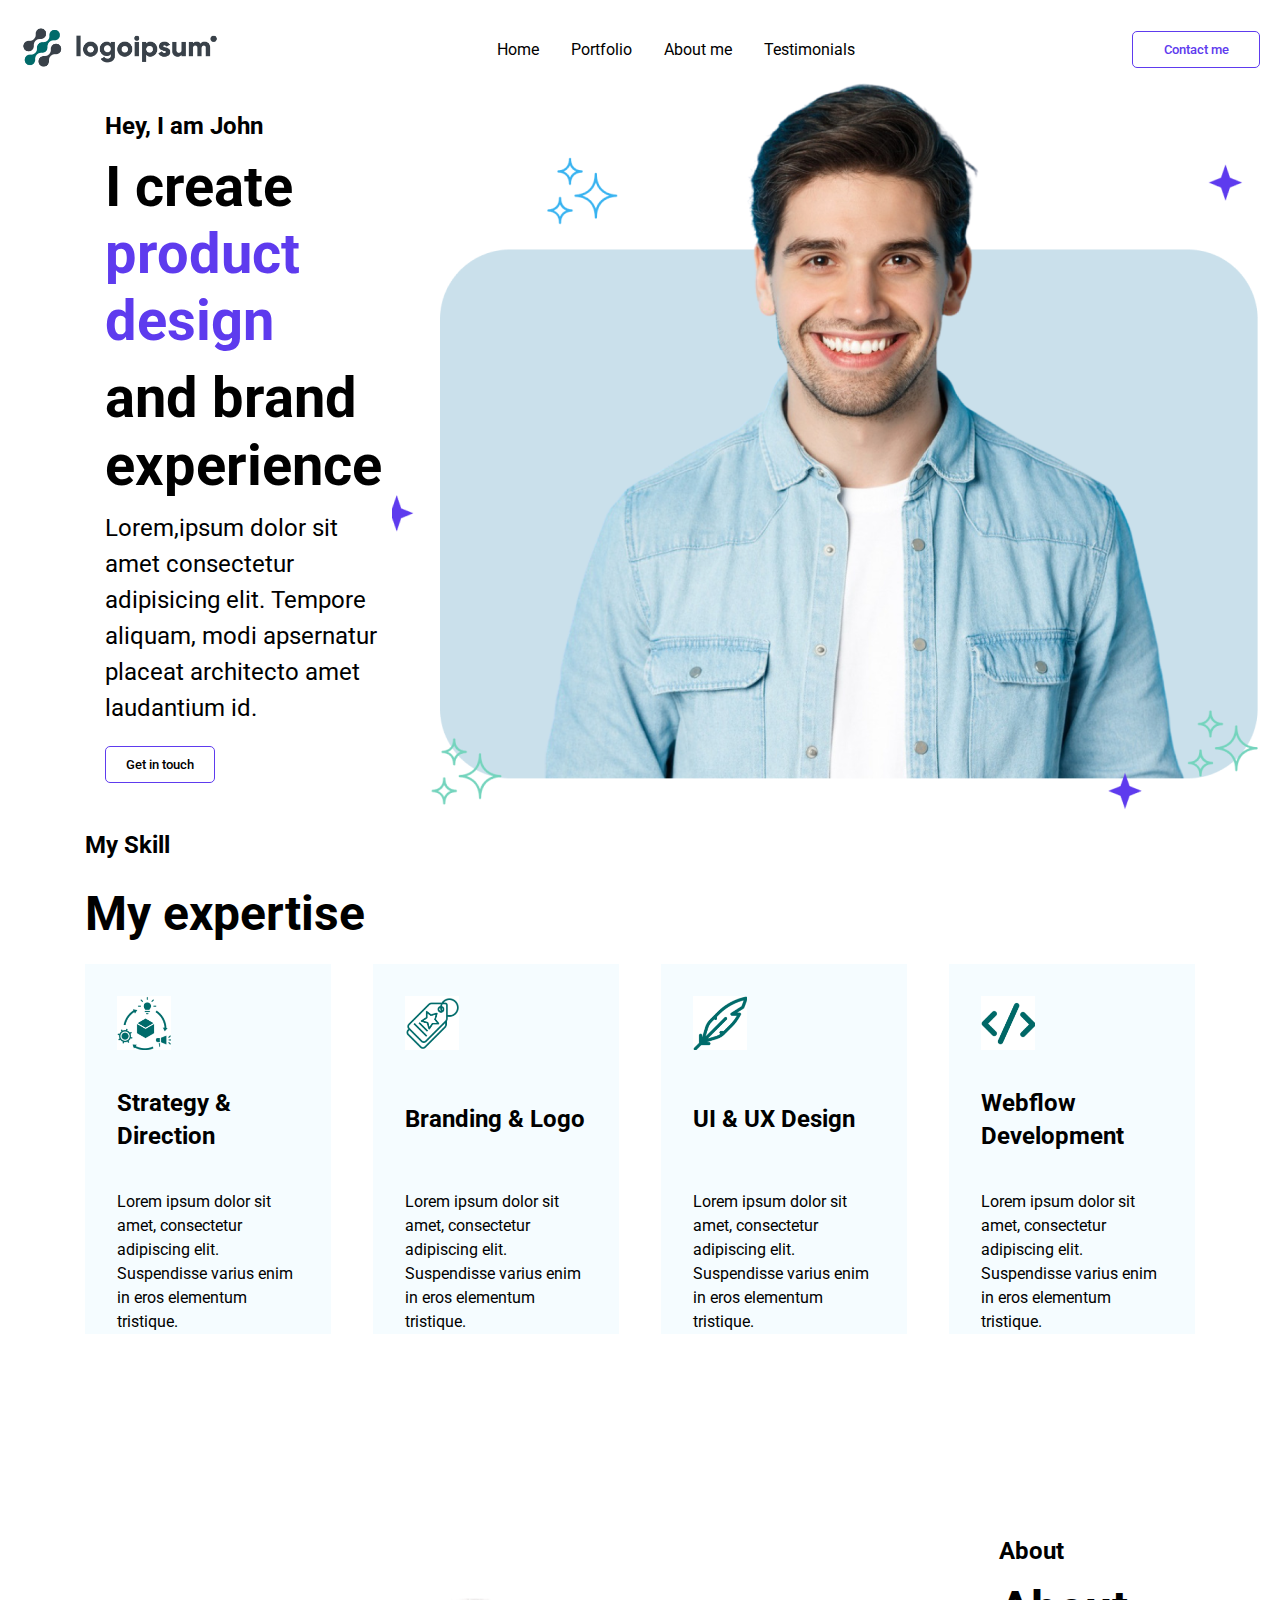
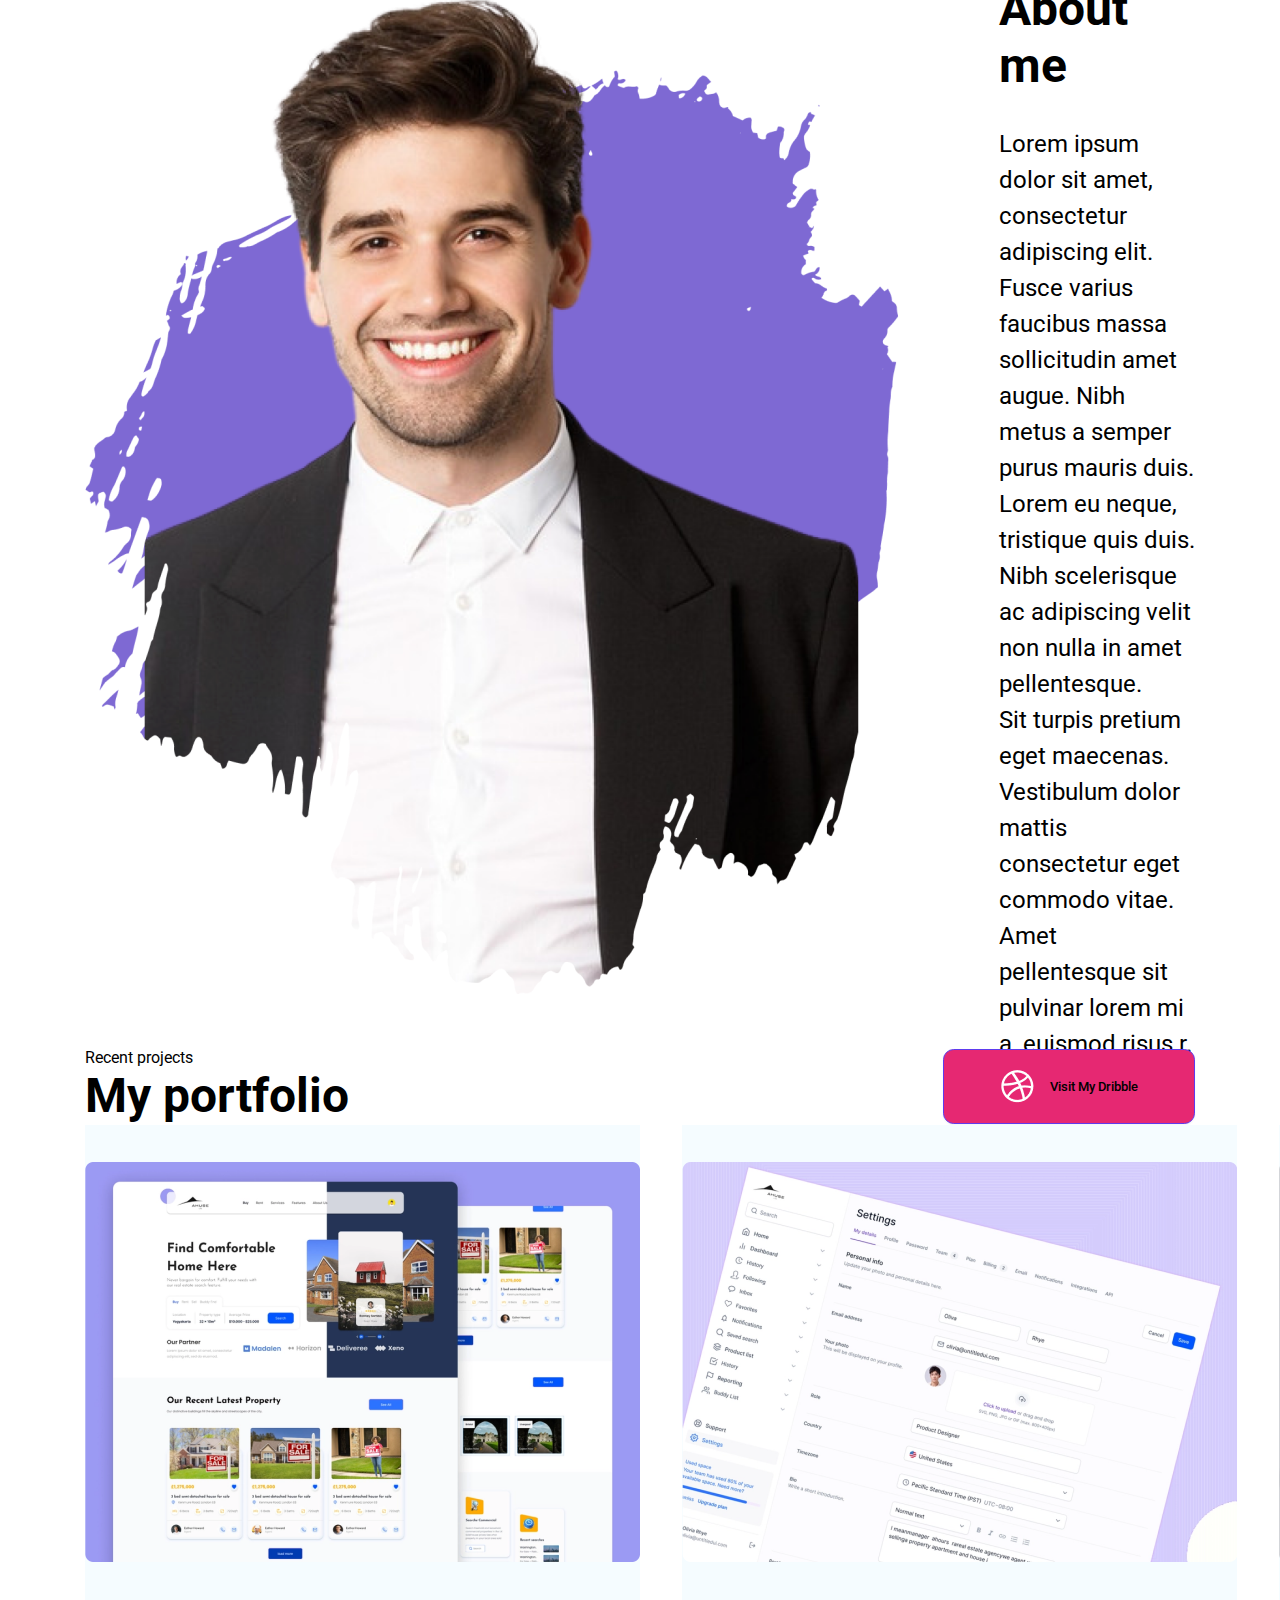
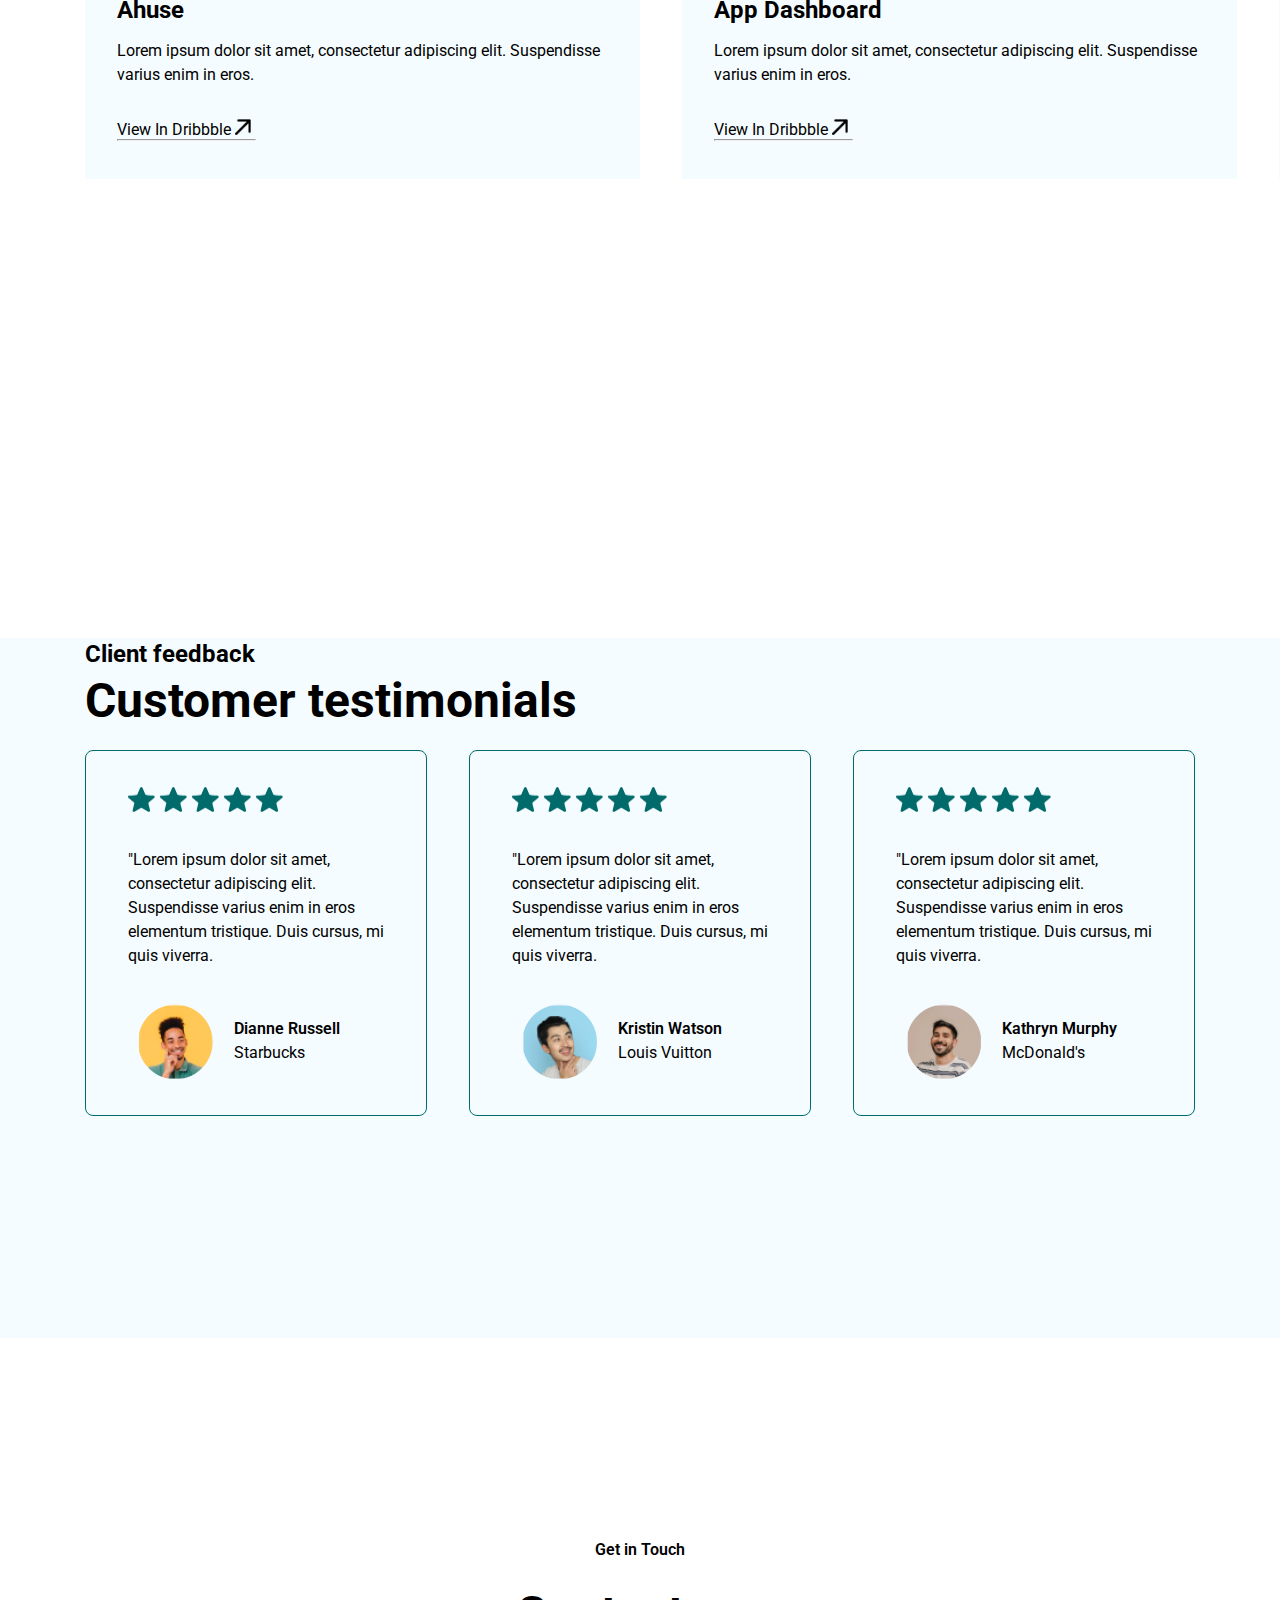
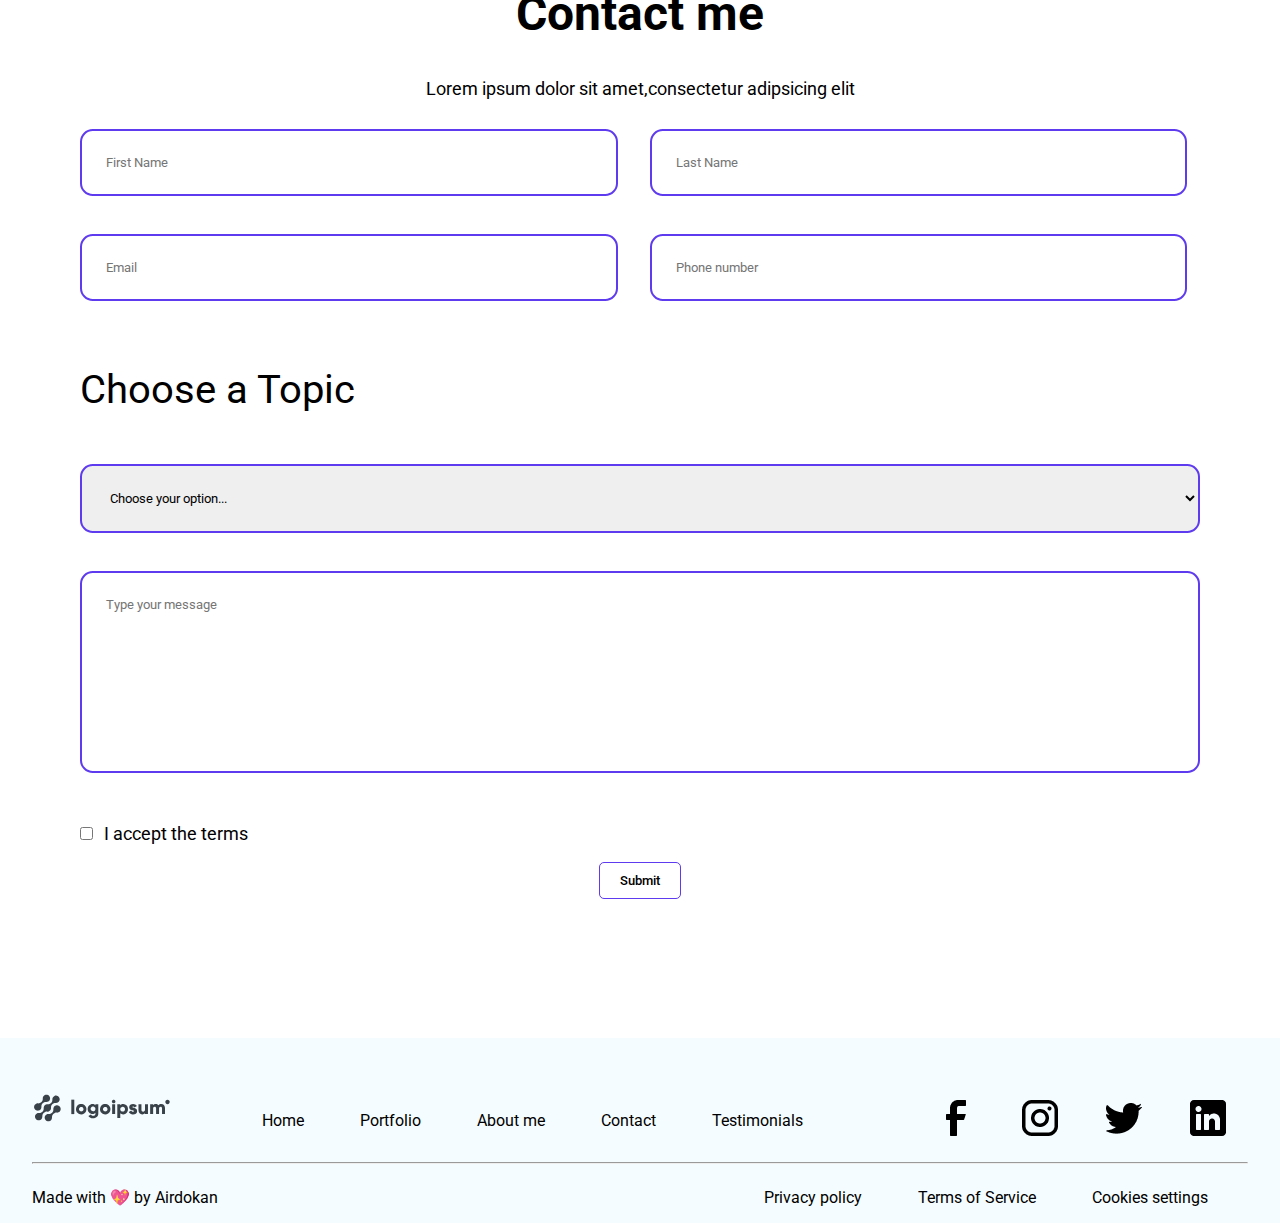
<file: lv1-blajbaca-main/index.html>
<!DOCTYPE html>
<html lang="en">

<head>
    <meta charset="UTF-8">
    <link rel="stylesheet" href="css\style.css">
    <meta http-equiv="X-UA-Compatible" content="IE=edge">
    <meta name="viewport" content="width=device-width, initial-scale=1.0">
    <title>Document</title>
</head>

<body>
    <div class="header-container">
        <div class="header">
            <div class="logo">
                <img src="assets\Logo.png" alt="logoNavbar" class="logo">
            </div>
            <nav id="navbar" class="header-container">
                <a href="#">Home</a>
                <a href="#">Portfolio</a>
                <a href="#">About me</a>
                <a href="#">Testimonials</a>
            </nav>
            <button class="contact-button" type="button">
                <a href="#contact">Contact me</a>
            </button>
        </div>
        <div class="header" id="headerbodycontainer">
            <div class="header-left" id="header-left">
                <h3 class="headerleft1h1h3">Hey, I am John</h3>
                <h1 class="headerleft1h1h3">I create <span style="color:#5E3BEE">product design</span></h1>
                <h1 class="headerleft1h1h3">and brand experience</h1>
                <p class="headerleftp">Lorem,ipsum dolor sit amet consectetur adipisicing elit. Tempore aliquam, modi
                    apsernatur placeat architecto amet laudantium id.
                </p>
                <button class="button1" id="getintouchbutton">Get in touch</button>
            </div>
            <div class="header-right-img" id="header-right-img">
                <img src="assets/headerimg.png" alt="headerRightImg">
            </div>
        </div>
    </div>
    <section id="mySkill">
        <h3 class="expertiseText">My Skill</h3>
        <h2 class="expertiseText">My expertise</h2>
        <div class="expertiseBox" id="expertiseBox">
            <div class="expertiseItem" id="expertiseItem1">
                <img src="assets/product-chain 1.png" id="expertiseItem1picture" class="expertiseItemImg">
                <h3 class="expertiseItem">Strategy & Direction</h3>
                <p class="expertiseItem">Lorem ipsum dolor sit amet, consectetur adipiscing elit. Suspendisse varius
                    enim in eros elementum tristique.</p>
            </div>
            <div class="expertiseItem" id="expertiseItem2">
                <img src="assets/tag 1.png" id="expertiseItem2picture" class="expertiseItemImg">
                <h3 class="expertiseItem">Branding & Logo</h3>
                <p class="expertiseItem">Lorem ipsum dolor sit amet, consectetur adipiscing elit. Suspendisse varius
                    enim in eros elementum tristique.</p>
            </div>
            <div class="expertiseItem" id="expertiseItem3">
                <img src="assets/feather-pen 1.png" id="expertiseItem3picture" class="expertiseItemImg">
                <h3 class="expertiseItem">UI & UX Design</h3>
                <p class="expertiseItem">Lorem ipsum dolor sit amet, consectetur adipiscing elit. Suspendisse varius
                    enim in eros elementum tristique.</p>
            </div>
            <div class="expertiseItem" id="expertiseItem4">
                <img src="assets/feather-pen 1-1.png" id="expertiseItem4picture" class="expertiseItemImg">
                <h3 class="expertiseItem">Webflow Development</h3>
                <p class="expertiseItem">Lorem ipsum dolor sit amet, consectetur adipiscing elit. Suspendisse varius
                    enim in eros elementum tristique.</p>
            </div>
        </div>
    </section>
    <section class="about" id="about">
        <div class="aboutBox" id="aboutBox">
            <div class="aboutBoxItem" id="aboutBoxLeft">
                <img loading="lazy" src="assets/About Me.png">
            </div>
            <div class="aboutBoxItem" id="aboutBoxRight">
                <h3>About</h3>
                <h2>About me</h2>
                <p class="body02">Lorem ipsum dolor sit amet, consectetur adipiscing elit. Fusce varius faucibus massa
                    sollicitudin amet augue. Nibh metus a semper purus mauris duis. Lorem eu neque, tristique quis duis.
                    Nibh scelerisque ac adipiscing velit non nulla in amet pellentesque.<br>
                    Sit turpis pretium eget maecenas. Vestibulum dolor mattis consectetur eget commodo vitae. Amet
                    pellentesque sit pulvinar lorem mi a, euismod risus r.
                </p>
            </div>
        </div>
    </section>
    <section class="blog" id="blog">
        <div class="blogHolder" id="blogHolderOne">
            <div>
                <p>Recent projects</p>
                <h2>My portfolio</h2>
            </div>
            <button class="myPortfolioButton">
                <img src="assets/Blog_/Vector.png" alt="Visit My Dribble">
                <p>
                    Visit My Dribble
                </p>
            </button>
        </div>
        <div class="blogHolder" id="blogHolderTwo">
            <div class="blogItem" id="blogItem1">
                <img loading="lazy" src="assets/Placeholder_/Image.png" class="blogItemImage" alt="Project Example 1">
                <h3>Ahuse</h3>
                <p>Lorem ipsum dolor sit amet, consectetur adipiscing elit. Suspendisse varius enim in eros.</p>
                <a href="#">View In Dribbble <img class="blogItemIcon"
                        src="assets/Blog_/Placeholder_/Vector (1).png"></a>
                <hr class="blogLineStyle">
            </div>
            <div class="blogItem" id="blogItem2">
                <img loading="lazy" src="assets/Placeholder_/Image-1.png" class="blogItemImage" alt="Project Example 2">
                <h3>App Dashboard</h3>
                <p>Lorem ipsum dolor sit amet, consectetur adipiscing elit. Suspendisse varius enim in eros.</p>
                <a href="#">View In Dribbble <img class="blogItemIcon"
                        src="assets/Blog_/Placeholder_/Vector (1).png"></a>
                <hr class="blogLineStyle">
            </div>
            <div class="blogItem" id="blogItem3">
                <img loading="lazy" src="assets/Placeholder_/Image-2.png" class="blogItemImage" alt="Project Example 3">
                <h3>Easy Rent</h3>
                <p>Lorem ipsum dolor sit amet, consectetur adipiscing elit. Suspendisse varius enim in eros.</p>
                <a href="#">View In Dribbble <img class="blogItemIcon"
                        src="assets/Blog_/Placeholder_/Vector (1).png"></a>
                <hr class="blogLineStyle">
            </div>
        </div>
    </section>
    <section class="testimonial" id="testimonial">
        <div class="testimonialTitle" id="testimonialTitleText">
            <h3>Client feedback</h3>
            <h2>Customer testimonials</h2>
        </div>
        <div class="testimonialContainer" id="testimonialContainer">
            <div class="testimonialItem" id="testimonialItem1">
                <img src="assets/Stars.png" id="testimonialItemStar1">
                <p id="testimonialItemText1">
                    "Lorem ipsum dolor sit amet, consectetur adipiscing elit. Suspendisse varius enim in eros elementum
                    tristique. Duis cursus, mi quis viverra.
                </p>
                <div class="testimonialItemCreatorHolder" id="testimonialItemCreatorHolder1">
                    <img src="assets/Avatar Image.png" id="testimonialItemCreatorHolder1image">
                    <div>
                        <h3>Dianne Russell</h3>
                        <p>Starbucks</p>
                    </div>
                </div>
            </div>
            <div class="testimonialItem" id="testimonialItem2">
                <img src="assets/Stars.png" id="testimonialItemStar">
                <p id="testimonialItemText2">
                    "Lorem ipsum dolor sit amet, consectetur adipiscing elit. Suspendisse varius enim in eros elementum
                    tristique. Duis cursus, mi quis viverra.
                </p>
                <div class="testimonialItemCreatorHolder" id="testimonialItemCreatorHolder2">
                    <img src="assets/Avatar Image (1).png" id="testimonialItemCreatorHolder2image">
                    <div>
                        <h3>Kristin Watson</h3>
                        <p>Louis Vuitton</p>
                    </div>
                </div>
            </div>
            <div class="testimonialItem" id="testimonialItem3">
                <img src="assets/Stars.png" id="testimonialItemStar">
                <p id="testimonialItemText3">
                    "Lorem ipsum dolor sit amet, consectetur adipiscing elit. Suspendisse varius enim in eros elementum
                    tristique. Duis cursus, mi quis viverra.
                </p>
                <div class="testimonialItemCreatorHolder" id="testimonialItemCreatorHolder3">
                    <img src="assets/Avatar Image (2).png" id="testimonialItemCreatorHolder3image">
                    <div>
                        <h3>Kathryn Murphy</h3>
                        <p>McDonald's</p>
                    </div>
                </div>
            </div>
        </div>
    </section>
    <section class="contact" id="contact">
        <h3>Get in Touch</h3>
        <h2>Contact me</h2>
        <p>Lorem ipsum dolor sit amet,consectetur adipsicing elit</p>
        <form action="#">
            <div class="input-box">
                <input type="text" placeholder="First Name">
                <input type="text" placeholder="Last Name">
            </div>
            <div class="input-box">
                <input type="mail" placeholder="Email">
                <input type="number" placeholder="Phone number">
            </div>
            <div class="input-box">
                <P>Choose a Topic</P>
                <select id="topics" name="topics">
                    <option value="option1">Choose your option...</option>
                </select>
            </div>
            <textarea name="" id="" cols="30" rows="10" placeholder="Type your message"></textarea>
            <div class="checkboxLabel">
                <input class="checkbox" type="checkbox" id="termsCheckbox" name="termsCheckbox">
                <p>I accept the terms</p>
            </div>
            <input type="submit" value="Submit" class="button button1">
        </form>

    </section>
    <footer>
        <img src="assets/logoipsum-218.svg" alt="logoNavbar">
        <ul>
            <li><a href="#">Home</a></li>
            <li><a href="#">Portfolio</a></li>
            <li><a href="#">About me</a></li>
            <li><a href="#">Contact</a></li>
            <li><a href="#">Testimonials</a></li>
        </ul>
        <div>
            <a href=""><img src="assets\Footer_\Facebook.png" alt="facebook"></a>
            <a href=""><img src="assets\Footer_\Instagram.png" alt="instagram"></a>
            <a href=""><img src="assets\Footer_\Twitter.png" alt="twitter"></a>
            <a href=""><img src="assets\Footer_\LinkedIn.png" alt="linkedin"></a>
        </div>
        <hr style="width: 100%; align-self: center;">
        <div>Made with 💖 by Airdokan</div>
        <ul>
            <li><a href="#">Privacy policy</a></li>
            <li><a href="#">Terms of Service</a></li>
            <li><a href="#">Cookies settings</a></li>
        </ul>
    </footer>
</body>

</html>
</file>
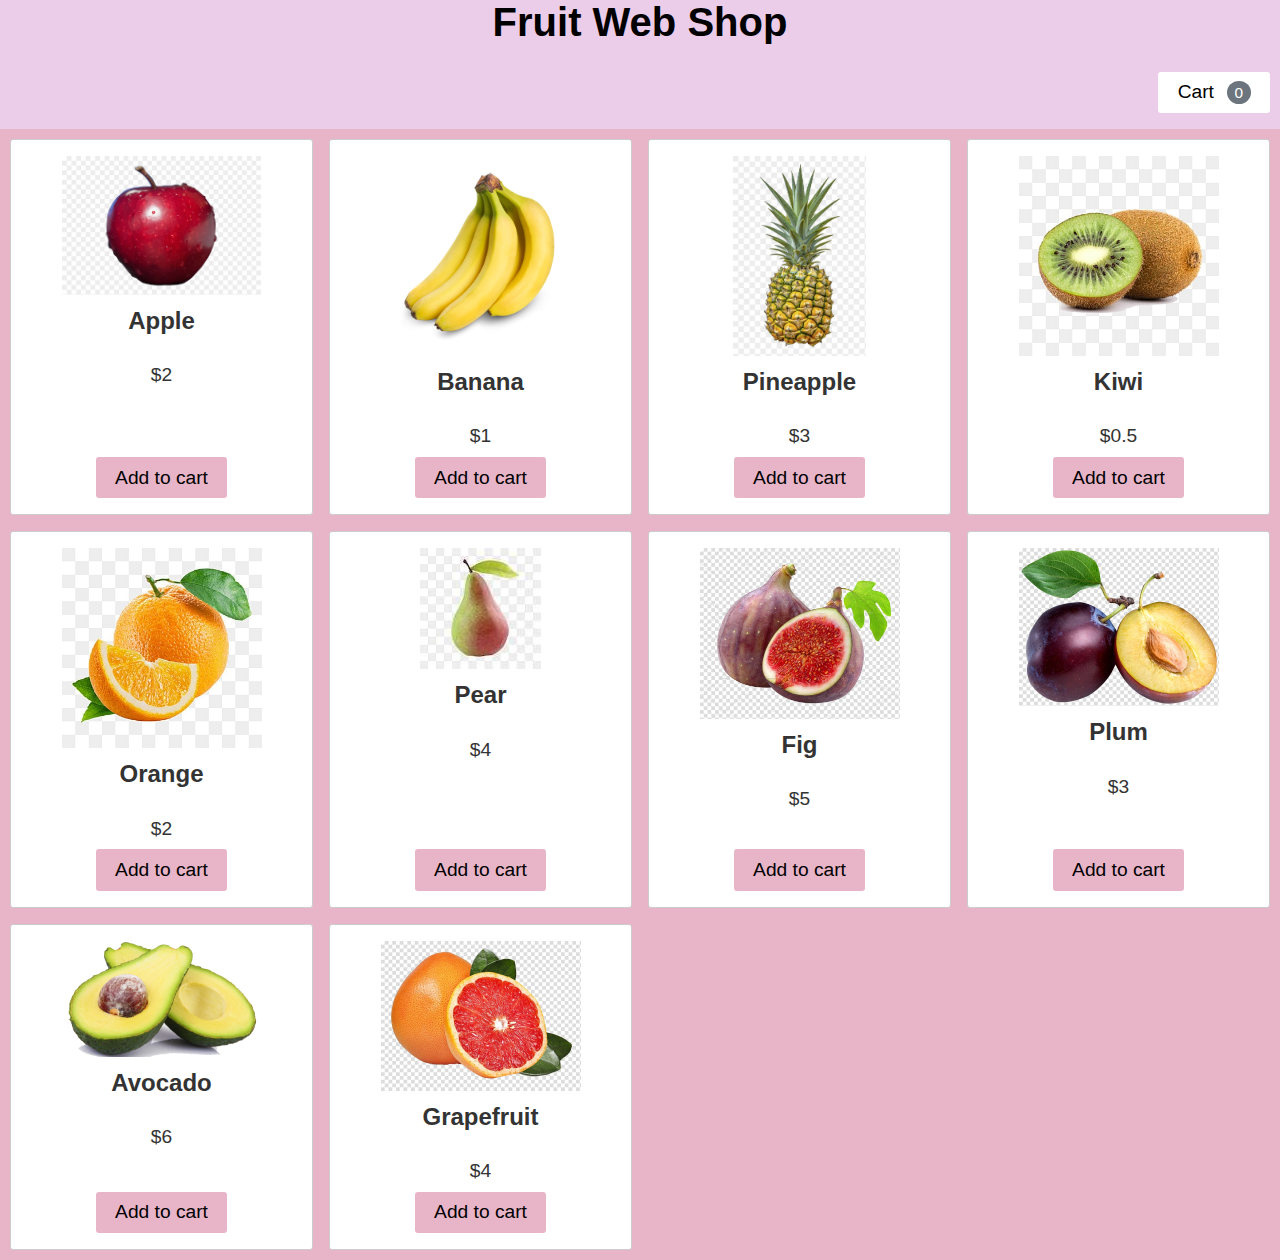
<file: lv3-blajbaca/index.html>
<!DOCTYPE html>
<html>
  <head>
    <meta charset="UTF-8">
    <title>Web Shop</title>
    <link rel="stylesheet" type="text/css" href="style.css">
  </head>
  <body>
    <h1>Fruit Web Shop</h1>
    <div class="cart-container">
        <button class="cart-button">Cart <span class="cart-badge">0</span></button>
    </div>

    <div class="items-grid">
    </div>

    <div class="modal">
      <div class="modal-content">
        <span class="close">&times;</span>
        <h2>Cart</h2>
        <ul class="cart-items"></ul>
        <p>Total: <span class="cart-total">$0.00</span></p>
        <button class="buy-btn">Buy</button>
      </div>
    </div>
    <div id="notification-modal" class="modal">
      <div class="modal-content">
        <span class="close">&times;</span>
        <h2 id="notification-message"></h2>
      </div>
    </div>
    <script src="script.js"></script>
  </body>
</html>
</file>
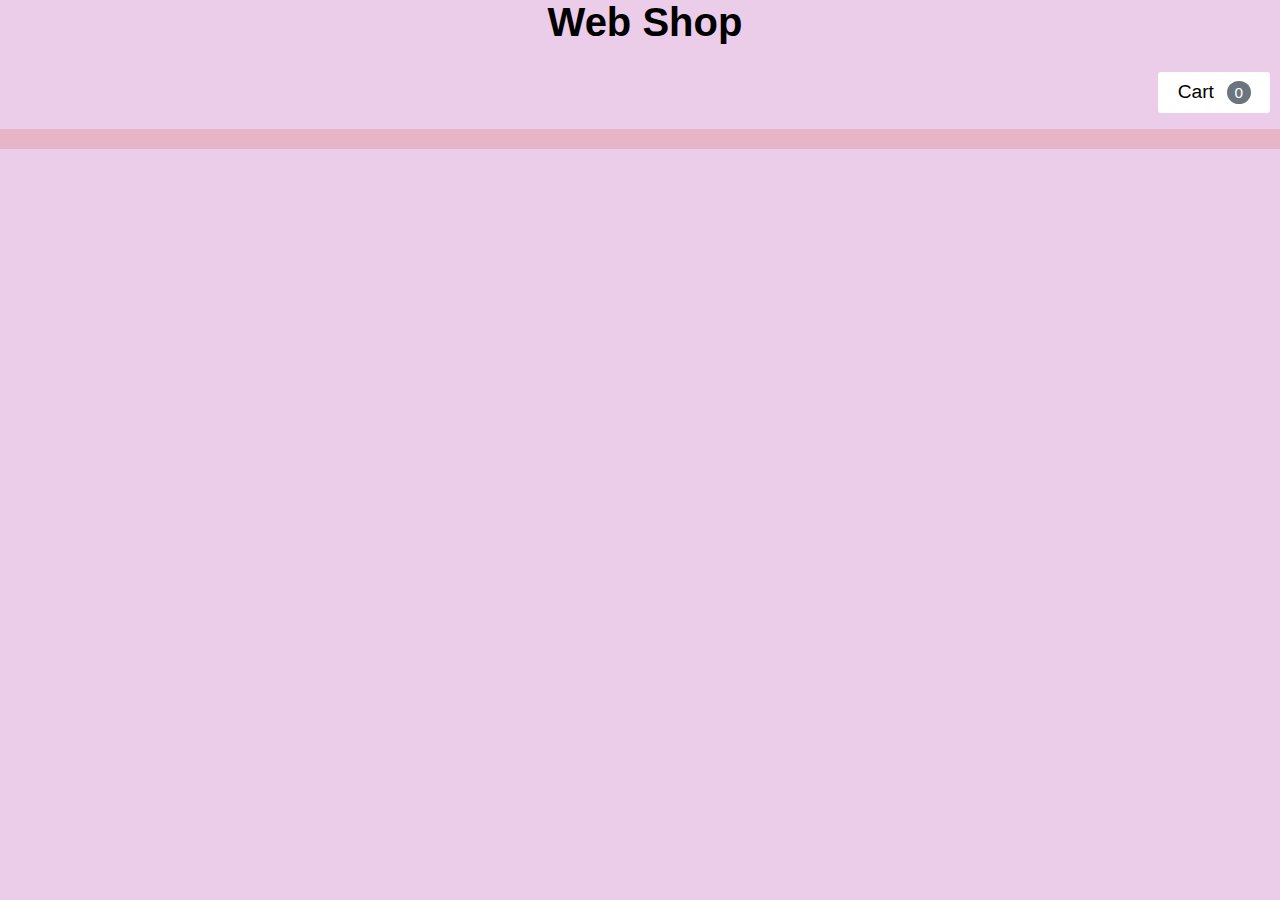
<file: lv4-blajbaca/index.html>
<!DOCTYPE html>
<html>
  <head>
    <meta charset="UTF-8">
    <title>Web Shop</title>
    <link rel="stylesheet" type="text/css" href="style.css">
  </head>
  <body>
    <h1>Web Shop</h1>
    <div class="cart-container">
        <button class="cart-button">Cart <span class="cart-badge">0</span></button>
    </div>

    <div class="items-grid">
    </div>

    <div class="modal">
      <div class="modal-content">
        <span class="close">&times;</span>
        <h2>Cart</h2>
        <ul class="cart-items"></ul>
        <p>Total: <span class="cart-total">$0.00</span></p>
        <button class="buy-btn">Buy</button>
      </div>
    </div>
    <script src="script.js"></script>
  </body>
</html>
</file>
<file: lv3-blajbaca/style.css>
@import url("https://fonts.google.com/specimen/Rubik");

/* CSS variables */
:root {
    --primary-color: #007bff;
    --secondary-color: #6c757d;
    --font-size-base: 16px;
    --font-family-base: Arial, sans-serif;
}

/* Global styles */
body {
    font-size: var(--font-size-base);
    font-family: var(--font-family-base);
    color: #333;
    margin: 0;
    padding: 0;
    background-color:  #ebcce9;
}

h1 {
    font-family: 'Rubik',sans-serif;
    font-size: 2.5em;
    margin-top: 0;
    align-self: center;
    display: flex;
    justify-content: space-around;
    color:#000;
}

h2 {
    font-size: 1.5em;
    margin-top: 0;
    font-family: 'Rubik',sans-serif;
}

img {
    max-width: 100%;
    height: auto;
}

/* Header styles */
.cart-button {
    background-color: #ffffff;
    border: none;
    border-radius: 3px;
    padding: 0.5em 1em;
    font-size: 1.2em;
    cursor: pointer;
}

.cart-badge {
    background-color: var(--secondary-color);
    color: white;
    border-radius: 50%;
    padding: 0.2em 0.5em;
    margin-left: 0.5em;
    font-size: 0.8em;
    font-family: 'Rubik',sans-serif;
}

/* Items grid styles */
.items-grid {
    display: grid;
    grid-template-columns: repeat(4,1fr);
    grid-gap: 1em;
    margin-top: 1em;
    padding: 10px 10px 10px 10px;
    background-color: #e8b5c8;
}

.item {
    display: flex;
    flex-direction: column;
    align-items: center;
    background-color: white;
    border: 1px solid #ccc;
    border-radius: 3px;
    padding: 1em;
    font-family: 'Rubik',sans-serif;
    background-color: #fff;
}

.item h2 {
    margin-top: 0.5em;
}

.item p {
    font-size: 1.2em;
    margin: 0.5em 0;
}

.item img{
    max-width: 200px;
    max-height: 200px;
}

.item button:hover{
    background-color: rgb(206, 64, 116);;
}

.add-to-cart-btn {
    background-color:  #e8b5c8;
    color: #000;
    border: none;
    border-radius: 3px;
    padding: 0.5em 1em;
    font-size: 1.2em;
    cursor: pointer;
    margin-top: auto;
}

/* Modal styles */
.modal {
    display: none;
    position: fixed;
    z-index: 1;
    left: 0;
    top: 0;
    width: 100%;
    height: 100%;
    overflow: auto;
    background-color: rgba(0, 0, 0, 0.4);
    font-family: 'Rubik',sans-serif;
}

.modal.show-modal {
    display: block;
    opacity: 1;
}

.modal-content {
    background-color: white;
    margin: 15% auto;
    padding: 1em;
    border: 1px solid #ccc;
    max-width: 600px;
    font-family: 'Rubik',sans-serif;
}

.close {
    float: right;
    font-size: 2em;
    font-weight: bold;
    cursor: pointer;
}

.cart-items {
    list-style: none;
    margin: 0;
    padding: 0;
    font-family: 'Rubik',sans-serif;
}

.cart-items li {
    display: flex;
    justify-content: space-between;
    margin-bottom: 0.5em;
}

.cart-items li span {
    margin-left: 0.5em;
}

.cart-total {
    font-weight: bold;
}

.buy-btn {
    background-color: var(--primary-color);
    color: white;
    border: none;
    border-radius: 3px;
    padding: 0.5em 1em;
    font-size: 1.2em;
    cursor: pointer;
    margin-top: 1em;
    font-family: 'Rubik',sans-serif;
}

.remove-from-cart{
    background-color: var(--primary-color);
    color: white;
    border: none;
    border-radius: 3px;
    padding: 0.5em 1em;
    font-size: 1.2em;
    cursor: pointer;
    margin-top: auto;
}

.modal {
    display: none;
    position: fixed;
    z-index: 9999;
    left: 0;
    top: 0;
    width: 100%;
    height: 100%;
    overflow: auto;
    background-color: rgba(0, 0, 0, 0.4);
  }
  
  .modal-content {
    background-color: #fefefe;
    margin: 15% auto;
    padding: 20px;
    border: 1px solid #888;
    width: 300px;
  }
  
  .close {
    color: #aaa;
    float: right;
    font-size: 28px;
    font-weight: bold;
    cursor: pointer;
  }
  
  .close:hover,
  .close:focus {
    color: #000;
    text-decoration: none;
    cursor: pointer;
  }

  .cart-container{
    display: flex;
    justify-content: end;
    margin-right: 10px;
    font-family: 'Rubik',sans-serif;
  }
</file>
<file: lv4-blajbaca/style.css>
@import url("https://fonts.google.com/specimen/Rubik");

/* CSS variables */
:root {
    --primary-color: #007bff;
    --secondary-color: #6c757d;
    --font-size-base: 16px;
    --font-family-base: 'Rubik',sans-serif;
}

/* Global styles */
body {
    font-size: var(--font-size-base);
    font-family: var(--font-family-base);
    color: #333;
    margin: 0;
    padding: 0;
    background-color:  #ebcce9;
}

h1 {
    font-family: 'Rubik',sans-serif;
    font-size: 2.5em;
    margin-top: 0;
    padding-left: 10px;
    align-self: center;
    display: flex;
    justify-content: space-around;
    color:#000;
}

h2 {
    font-size: 1.5em;
    margin-top: 0;
    font-family: 'Rubik',sans-serif;
    padding-left: 10px;
}

h3{
    padding-left: 10px;
}

img {
    max-width: 100%;
    height: auto;
}



/* Header styles */
.cart-button {
    background-color: #ffffff;
    border: none;
    border-radius: 3px;
    padding: 0.5em 1em;
    font-size: 1.2em;
    cursor: pointer;
}

.cart-badge {
    background-color: var(--secondary-color);
    color: white;
    border-radius: 50%;
    padding: 0.2em 0.5em;
    margin-left: 0.5em;
    font-size: 0.8em;
    font-family: 'Rubik',sans-serif;
}

/* Items grid styles */
.items-grid {
    display: grid;
    grid-template-columns: repeat(4,1fr);
    grid-gap: 1em;
    margin-top: 1em;
    padding: 10px 10px 10px 10px;
    background-color: #e8b5c8;
}

.item {
    display: flex;
    flex-direction: column;
    align-items: center;
    background-color: white;
    border: 1px solid #ccc;
    border-radius: 3px;
    padding: 1em;
    font-family: 'Rubik',sans-serif;
    background-color: #fff;
}

.item h2 {
    margin-top: 0.5em;
}

.item p {
    font-size: 1.2em;
    margin: 0.5em 0;
}

.item img{
    max-width: 200px;
    max-height: 200px;
}

.item button:hover{
    background-color: rgb(206, 64, 116);;
}

.add-to-cart-btn {
    background-color:  #e8b5c8;
    color: #000;
    border: none;
    border-radius: 3px;
    padding: 0.5em 1em;
    font-size: 1.2em;
    cursor: pointer;
    margin-top: auto;
}

/* Modal styles */
.modal {
    display: none;
    position: fixed;
    z-index: 1;
    left: 0;
    top: 0;
    width: 100%;
    height: 100%;
    overflow: auto;
    background-color: rgba(0, 0, 0, 0.4);
    font-family: 'Rubik',sans-serif;
}

.modal.show-modal {
    display: block;
    opacity: 1;
}

.modal-content {
    background-color: white;
    margin: 15% auto;
    padding: 1em;
    border: 1px solid #ccc;
    max-width: 600px;
    font-family: 'Rubik',sans-serif;
}

.close {
    float: right;
    font-size: 2em;
    font-weight: bold;
    cursor: pointer;
}

.cart-items {
    list-style: none;
    margin: 0;
    padding: 0;
    font-family: 'Rubik',sans-serif;
    
}

.cart-items li {
    display: flex;
    margin-bottom: 0.5em;
    justify-content: space-evenly;
}

.cart-items li span {
    margin-left: 0.5em;
}

.cart-items img{
    max-width: 300px;
    max-height: 250px;
}

.cart-items h3,p,form{
    align-self: center;
    padding-top: 10px;
}

.cart-total {
    font-weight: bold;
}

.buy-btn {
    background-color: var(--primary-color);
    color: white;
    border: none;
    border-radius: 3px;
    padding: 0.5em 1em;
    font-size: 1.2em;
    cursor: pointer;
    margin-top: 1em;
    font-family: 'Rubik',sans-serif;
}

.remove-from-cart{
    background-color: var(--primary-color);
    color: white;
    border: none;
    border-radius: 3px;
    padding: 0.5em 1em;
    font-size: 1.2em;
    cursor: pointer;
    margin-top: auto;
}

.modal{
    display: none;
    position: fixed;
    z-index: 9999;
    left: 0;
    top: 0;
    width: 100%;
    height: 100%;
    overflow: auto;
    background-color: rgba(0, 0, 0, 0.4);
}

  .modal-content {
    background-color: #fefefe;
    margin: 15% auto;
    padding: 20px;
    border: 1px solid #888;
    width: 300px;
}
  
  .close {
    color: #aaa;
    float: right;
    font-size: 28px;
    font-weight: bold;
    cursor: pointer;
}
  
  .close:hover,
  .close:focus {
    color: #000;
    text-decoration: none;
    cursor: pointer;
}

  .cart-container{
    display: flex;
    justify-content: end;
    margin-right: 10px;
    font-family: 'Rubik',sans-serif;
}

p,form,a{
    padding-left: 10px;
    padding-top: 5px;
    padding-bottom: 10px;
    font-family: 'Rubik',sans-serif;

}
  
.product-details img{
    max-width: 300px;
    max-height: 250px;
}

.order-items img{
    max-width: 300px;
    max-height: 250px;
}

.order-items li{
    display: flex;
    margin-bottom: 0.5em;
    justify-content: space-evenly;

}
</file>
